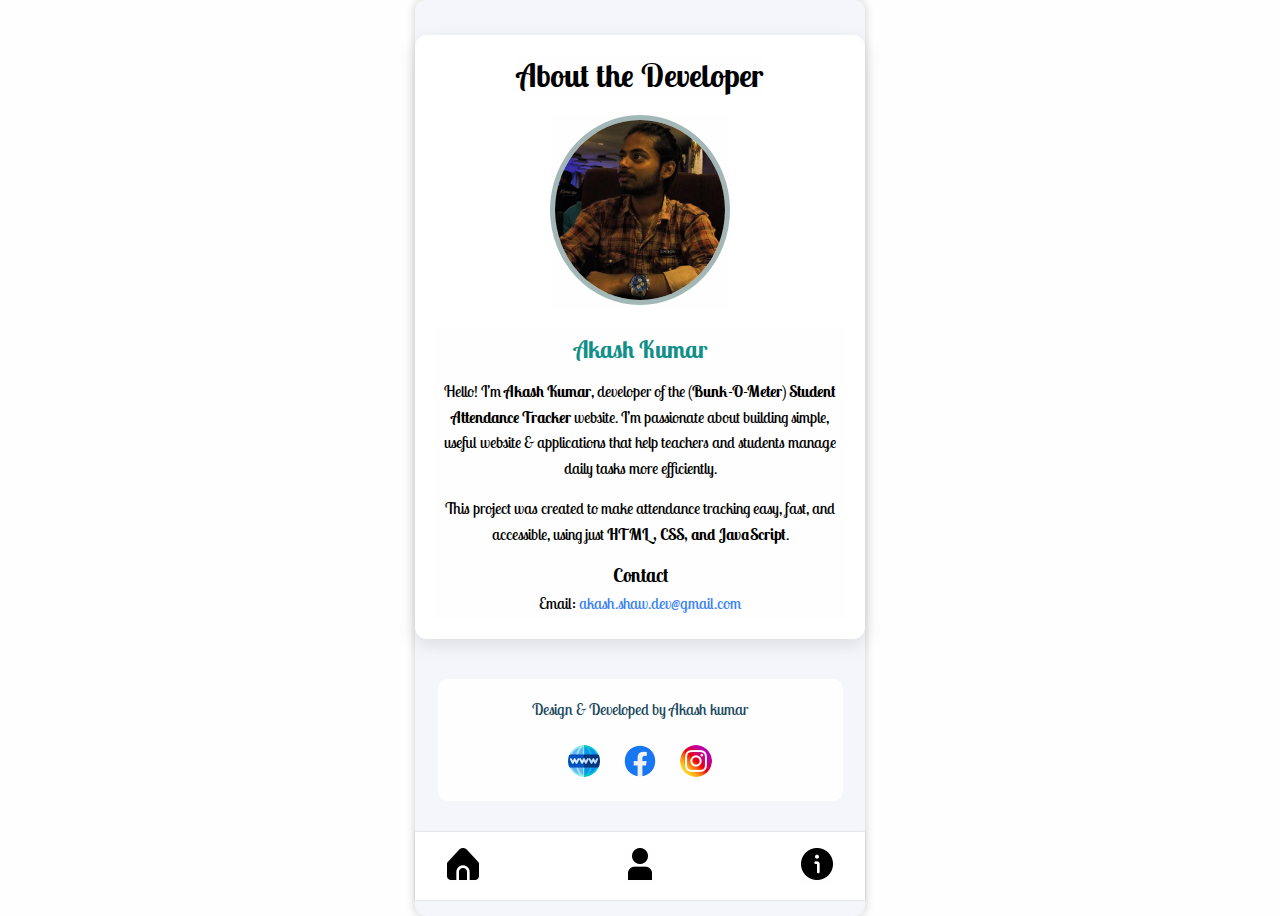
<file: info.html>
<!DOCTYPE html>
<html lang="en">
<head>
  <meta charset="UTF-8">
  <meta name="viewport" content="width=device-width, initial-scale=1.0">
  <title>About Developer</title>
  <link rel="preconnect" href="https://fonts.googleapis.com">
  <link rel="preconnect" href="https://fonts.gstatic.com" crossorigin>
  <link href="https://fonts.googleapis.com/css2?family=Lobster+Two:ital,wght@0,400;0,700;1,400;1,700&display=swap" rel="stylesheet">
  <link rel="stylesheet" href="style.css">
  <link rel="stylesheet" href="info.css">
</head>
<body>
    <!-- ------------------------------nav-bar------------------------------ -->
    <nav class="nav-bar">
        <a href="index.html"><img class="nav-img" src="img/home.png" alt="logo"></a> 
        <a href="profile.html"><img class="nav-img" src="img/user.png" alt="profile"></a>
        <a href="info.html"><img class="nav-img" src="img/info.png" alt="profile"></a>
        
    </nav>
    <!-- ------------------------------- -->
  <div class="about-container">
    <h1>About the Developer</h1>
    <div class="profile-pic">
      <img src="img/profile.jpg" alt="Developer Photo">
    </div>
    <div class="about-text">
      <h2>Akash Kumar</h2>
      <p>
        Hello! I’m <strong>Akash Kumar</strong>, developer of the 
        <strong>(Bunk-O-Meter) Student Attendance Tracker</strong> website.  
        I’m passionate about building simple, useful website & applications that 
        help teachers and students manage daily tasks more efficiently.
      </p>
      <p>
        This project was created to make attendance tracking easy, fast, and 
        accessible, using just <strong>HTML, CSS, and JavaScript</strong>.
      </p>
      <h3>Contact</h3>
      <ul>
        <li>Email: <a href="mailto:akash.shaw.dev@gmail.com">akash.shaw.dev@gmail.com</a></li>
      </ul>
    </div>
  </div>

   <footer class="footer">
        <div><h2 class="footer-para">Design & Developed by Akash kumar </h2></div>
        <div class="social-media-links-container">
            <a class="social-media-logo" target="_blank" href="https://theakash-kumar.github.io/portfolio/"><img class="social-media-logo" src="img/world-wide-web.png" alt="my-website"></a>
            <a target="_blank" href="https://www.facebook.com/"><img class="social-media-logo" src="img/Fb.png" alt="my-website"></a>
            <a target="_blank" href="https://www.instagram.com/theakashkumar_27/#"><img class="social-media-logo" src="img/insta.png" alt="my-website"></a>
        </div>
    </footer>
</body>
</html>
</file>
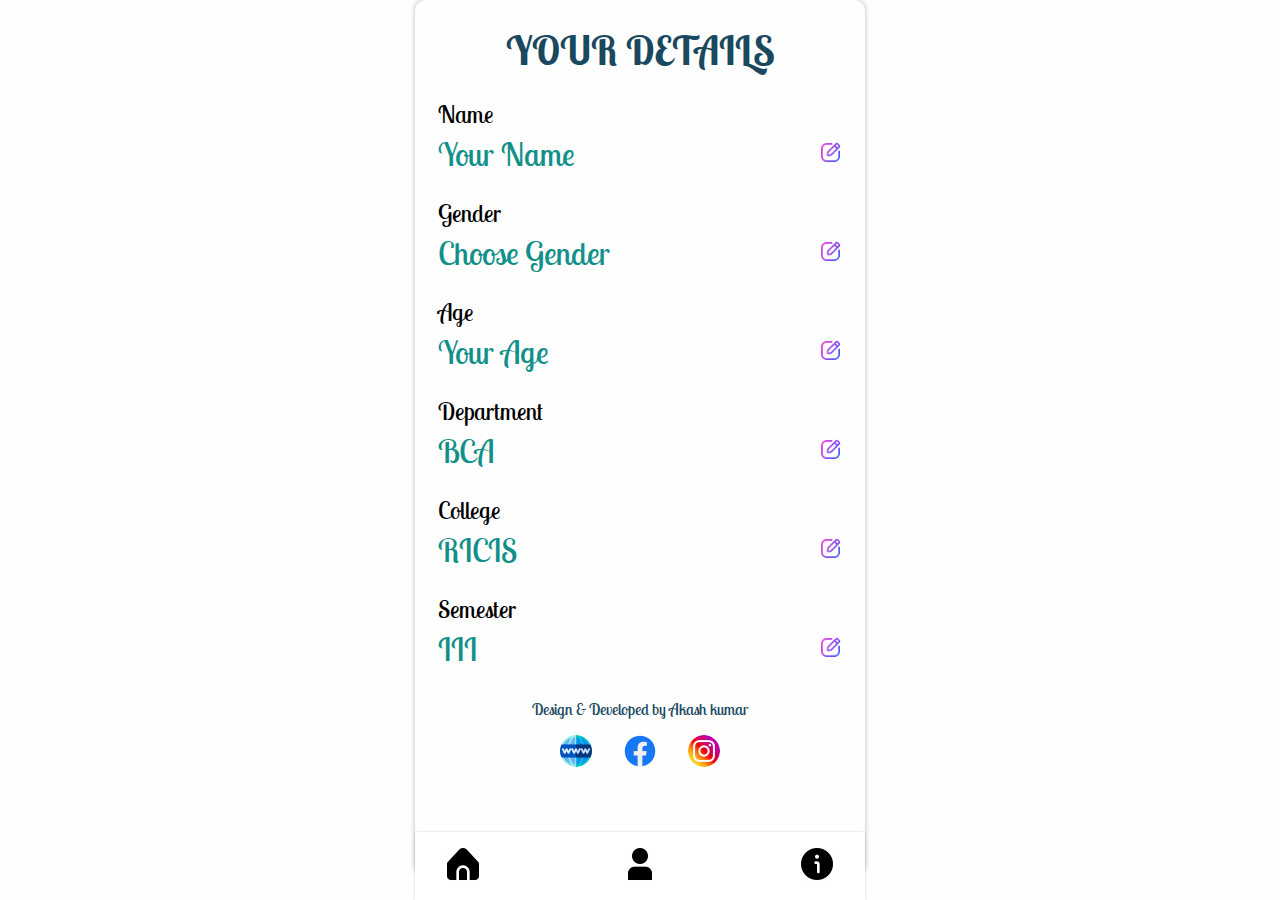
<file: profile.html>
<!DOCTYPE html>
<html lang="en">
<head>
    <meta charset="UTF-8">
    <meta name="viewport" content="width=device-width, initial-scale=1.0">
    <title>profile</title>
    <link rel="preconnect" href="https://fonts.googleapis.com">
    <link rel="preconnect" href="https://fonts.gstatic.com" crossorigin>
    <link href="https://fonts.googleapis.com/css2?family=Lobster+Two:ital,wght@0,400;0,700;1,400;1,700&display=swap" rel="stylesheet">
    <link rel="stylesheet" href="style.css">
</head>
<body>
    <!-- -----------------------nav bar-------------------------------------- -->
    <nav class="nav-bar">
        <a href="index.html"><img class="nav-img" src="img/home.png" alt="logo"></a> 
        <a href="profile.html"><img class="nav-img"  src="img/user.png" alt="profile"></a>
        <a href="info.html"><img class="nav-img" src="img/info.png" alt="profile"></a>
        
    </nav>
<!-- ------------------------------profile-section------------------------------ -->
    <div id="main-container">

        <div>
            <p class="profile-section-header">YOUR DETAILS</p>
        </div>

        <div class="sub-container">
            <p class="profile-detail-property">Name</p>
           <div class="sub-sub-container">
                <p id="name" class="profile-detail-value">Your Name</p>
                <button data-field="name" class="edit-profile-detail-value-btn"><img class="edit-logo" src="img/edit-logo.png" alt="edit-logo"></button>
           </div>
        </div>

        <div class="sub-container">
            <p class="profile-detail-property">Gender</p>
           <div class="sub-sub-container">
                <p id="gender" class="profile-detail-value">Male</p>
                <button data-field="gender" class="edit-profile-detail-value-btn"><img class="edit-logo" src="img/edit-logo.png" alt="edit-logo"></button>
           </div>
        </div>

        <div class="sub-container">
            <p class="profile-detail-property">Age</p>
           <div class="sub-sub-container">
                <p id="age" class="profile-detail-value">Your Age</p>
                <button data-field="age" class="edit-profile-detail-value-btn"><img class="edit-logo" src="img/edit-logo.png" alt="edit-logo"></button>
           </div>
        </div>

        <div class="sub-container">
            <p class="profile-detail-property">Department</p>
           <div class="sub-sub-container">
                <p id="dept" class="profile-detail-value">BCA</p>
                <button data-field="dept" class="edit-profile-detail-value-btn"><img class="edit-logo" src="img/edit-logo.png" alt="edit-logo"></button>
           </div>
        </div>

        <div class="sub-container">
            <p class="profile-detail-property">College</p>
           <div class="sub-sub-container">
                <p id="college" class="profile-detail-value">RICIS</p>
                <button data-field="college" class="edit-profile-detail-value-btn"><img class="edit-logo" src="img/edit-logo.png" alt="edit-logo"></button>
           </div>
        </div>

        <div class="sub-container">
            <p class="profile-detail-property">Semester</p>
           <div class="sub-sub-container">
                <p id="sem" class="profile-detail-value">3rd</p>
                <button data-field="sem" class="edit-profile-detail-value-btn"><img class="edit-logo" src="img/edit-logo.png" alt="edit-logo"></button>
           </div>
        </div>
    </div>
    
    <footer class="footer">
        <div><h2 class="footer-para">Design & Developed by Akash kumar </h2></div>
        <div class="social-media-links-container">
            <a class="social-media-logo" target="_blank" href="https://theakash-kumar.github.io/portfolio/"><img class="social-media-logo" src="img/world-wide-web.png" alt="my-website"></a>
            <a target="_blank" href="https://www.facebook.com/"><img class="social-media-logo" src="img/Fb.png" alt="my-website"></a>
            <a target="_blank" href="https://www.instagram.com/theakashkumar_27/#"><img class="social-media-logo" src="img/insta.png" alt="my-website"></a>
        </div>
    </footer>
    <script src="app.js"></script>
</body>
</html>
</file>
<file: style.css>
:root{
    /* --background: #1A1D24; */
    --background:#ffffff;
    --sky-blue-text:#119089;
   
    --change-color:#19485f;
}
*{
    margin: 0;
    padding: 0;
    box-sizing: border-box;
    background-color: #fefefe;
    color: #000000;
    font-family: "Lobster Two", sans-serif;

}

/* ------------------------------nav-bar------------------------------ */
.nav-img{
    height: 3rem;
}
.nav-img{
    /* border-radius: 50%; */
    height: 2rem;
}
#user-img:hover{
    transform: scale(1.1,1.1);
    transition: all 0.5s;
}
.nav-bar {
    background-color:var(--background);
    display: flex;
    justify-content: space-between;
    padding: 1rem 2rem;
    box-shadow: 10px 0px 5px rgba(0, 0, 0, 0.3);
    width: 100%;
    position: fixed;
    bottom: 0;
    z-index: 1000;

}

/* ------------------------------profile-section------------------------------ */
#main-container, .sub-container, .sub-sub-container{
    display: flex;
    flex-direction: column;
    
}
#main-container{
    gap: 1.5rem;
    max-width: 500px;
    width: 90%;
    margin: 10px auto;
}
.sub-container{
    gap: 5px;
}
.sub-sub-container{
    flex-direction: row;
    justify-content: space-between;

}
.profile-section-header{
    font-size: 2.5rem;
    text-align: center;
    color: var(--change-color);
    font-weight: 650;
    
}
.edit-profile-detail-value-btn{
    border: none;
}
.edit-profile-detail-value-btn:hover {
    cursor: pointer;
}
.edit-logo{
    height: 25px;
    border-radius: 50%;
}
/* .edit-logo:hover {
    transform: scale(1.2, 1.2);
    transition: all 0.2s;
} */
.profile-detail-property{
    font-size: 1.5rem;
}
.profile-detail-value{
    font-size: 2rem;
    color: var(--sky-blue-text);
    
}
#reset-profile-btn {
    display: flex;
    max-width: 500px;
    width: 90%;
    margin: 20px auto;
}
/* ------------------------------hero-section------------------------------ */
.hero-section{
    display: flex;
    flex-direction: column;
    gap: 1rem;
    max-width:500px;
    width: 90%;
    margin: 15px auto;

}
#app-name{
    font-size: 3rem;
    color: var(--change-color);
    text-align: center;
}
#wlcm-msg{
    font-size: 1.5rem;
    text-align: left;
}
.home-heading{
    font-size: 2.5rem;
    color: var(--change-color);
    text-align: center;
}
.chart-container{
    display: flex;
    flex-direction: column;
    align-items: center;
}
#overall-chart{
    width: 18rem;
    height: 18rem;
    /* background-color: #fff; */
   
}
/* ------------------------------main-body-sub-section------------------------------ */
.subject-section{
    max-width: 500px;
    width: 90%;
    margin: 1rem auto;
    display: flex;
    flex-direction: column;
    gap: 1rem;
    
}
.subjects-container{
    display: flex;
    justify-content: space-between;
    align-items: center;
    justify-content: center;
    width: 100%;
    box-shadow: 0px 0px 5px rgba(0, 0, 0, 0.3);
    padding: 10px;
    border-radius: 10px;
}

.subjects-details{
    display: flex;
    flex-direction: column;
    gap: 5px;
    align-items: center;
}
.sub-name{
    font-size: 1.6rem;
}
.home-sub-btn{
    border: none;
}
.sub-btn-img{
    height: 2rem;
    border-radius: 50%;
    padding:0px ;
    margin-top: 5px
}
.sub-btn-img:hover{
    cursor: pointer;
}
   
/* ----------------------------main body added---------------- */
.subjects-details{
    width: 100%;
    position: relative;
}
.sub-record{
    width: 100%;
    display: flex;
    flex-direction: row;
    justify-content: space-between;
    align-items: center;
    padding: 10px;
}
.sub-record-item{
    display: grid;
    grid-template-columns: 1fr 1fr 1fr;
    row-gap: 0.5rem;
    column-gap: 10px;
    place-items: center;
    padding: 10px 5px;

}

.label{
    height: 2rem;
    width: 2rem;
    font-size: 1.5rem;
    display: flex;
    align-items: center;
    justify-content: center;
    border-radius: 50%;
}
.js-present-count{
    border: 1px solid #4CAF50;
}
.js-absent-count{
    border: 1px solid #F44336;
}
.present-label{
    background-color: #4CAF50;
    color: #fefefe;
    border: none;
}
.absent-label{
    background-color: #F44336;
    color: #fefefe;
    border: none;
}

.subject-total{
    font-size: 1.5rem;
    padding: 5px;
    
} 
.edit-sub-name{
    height: 25px;
    border-radius: 50%;
    position: absolute;
    right: 2px;
    top: 7px;
    border: none;
}
.edit-sub-name:hover{
    cursor: pointer;
}
.bottom-btn-container {
    width: 100%;
    display: flex;
    gap: 5px;
    justify-content: space-around;
    
    
}
.reset-btn,
.delete-ind-sub-btn{
    padding: 5px;
    border: 1px solid red;
    color: red;
    background-color: #fefefe;
    font-size: 1.2rem;
    width: 100%;
    border-radius: 5px;
}
.add-sub-btn{
    display: inline-block;
    max-width: 500px;
    width: 90%;
    margin-left: auto;
    margin-right: auto;
    font-size: 1.6rem;
    border: none;
    background-color: rgb(24, 13, 177);
    padding: 5px 10px;
    color: #fff;
    border-radius: 10px;
    transform: translate(6%, 0%);
}
/* ------------------------------footer-section------------------------------ */

.footer{
    margin-bottom: 80px;
    padding: 10px;
    max-width: 500px;
    width: 90%;
    margin-left: auto;
    margin-right: auto;
    margin: 20px auto 80px auto;
    border-radius: 10px;
    display: flex;
    flex-direction: column;
    align-items: center;
    gap: 1rem;
    /* box-shadow: 0px 0px 10px rgba(0, 0, 0, 0.3); */
}
.social-media-links-container{
    display: flex;
    flex-direction: row;
    gap: 2rem;

}
.footer-para{
    font-size: 1rem;
    font-weight: 400;
    color: var(--change-color);
}
.social-media-logo{
    height: 2rem;
    border-radius: 50%;
}
.social-media-logo:hover{
    box-shadow: 0px 0px 20px var(--sky-blue-text);
}

@media (min-width:500px) {
    body {
        width:450px;
        border-radius:10px;
        box-shadow: 0px 0px 5px rgba(0,0,0,0.3);
        padding:15px 0px;
        margin: 0px auto;
    }
    .nav-bar{
        width:450px;
        box-shadow:0px 0px 2px rgba(0,0,0,0.2)
    }
    
}
</file>
<file: info.css>
body {
    min-height: 100vh;
    margin: 0 auto;
    background: #f4f6fb;
    color: #333;
    font-family: "Lobster Two", sans-serif;
    max-width: 450px;
    border-radius: 10px;
    box-shadow: 0 0 10px rgba(0,0,0,0.2);
    padding: 15px 0;
}


body > * { /*iska mtlb h body ka koi v direct child*/
    padding: 0 10px;
}

.about-container {
    width: 100%;
    margin: 20px auto;
    padding: 20px;
    display: flex;
    flex-direction: column;
    gap: 20px;
    align-items: center;
    justify-content: center;
    background: #fff;
    border-radius: 12px;
    box-shadow: 0 6px 18px rgba(0, 0, 0, 0.1);
}

.profile-pic img {
    width: 180px;
    height: 190px;
    border: 5px solid #a2b7b6;
    border-radius: 50%;
    object-fit: cover;
}

.about-text {
    text-align: center;
}

.about-text h1 {
    margin-top: 0;
    color: #333;
}

.about-text h2 {
    margin: 5px 0 15px;
    color: #119089;
}

.about-text p {
    line-height: 1.6;
    margin-bottom: 15px;
}

.about-text ul {
    list-style: none;
    padding: 0;
}

.about-text li {
    margin: 6px 0;
}

.about-text a {
    color: #3b82f6;
    text-decoration: none;
}

.about-text a:hover {
    text-decoration: underline;
}

/* Footer */

.footer {
    text-align: center;
    padding: 20px;
    margin: 40px auto 100px;
}

.footer-para {
    font-size: 1rem;
    font-weight: 400;
    color: #19485f;
}

.social-media-links-container {
    display: flex;
    justify-content: center;
    gap: 1.5rem;
    margin-top: 10px;
}

.social-media-logo {
    height: 2rem;
    border-radius: 50%;
    transition: transform 0.3s, box-shadow 0.3s;
}

.social-media-logo:hover {
    transform: scale(1.1);
    box-shadow: 0 0 20px #119089;
}

/* Responsive Design */

@media (max-width: 500px) {
    body {
        width: 100%;
        box-shadow: none;
        border-radius: 0;
        padding: 10px;
    }

    .about-container {
        width: 100%;
        padding: 15px;
    }

    .profile-pic img {
        width: 160px;
        height: 170px;
    }

    .about-text h1 {
        font-size: 1.7rem;
    }

    .about-text h2 {
        font-size: 1.1rem;
    }

    .about-text p {
        font-size: 0.95rem;
    }
}
</file>
